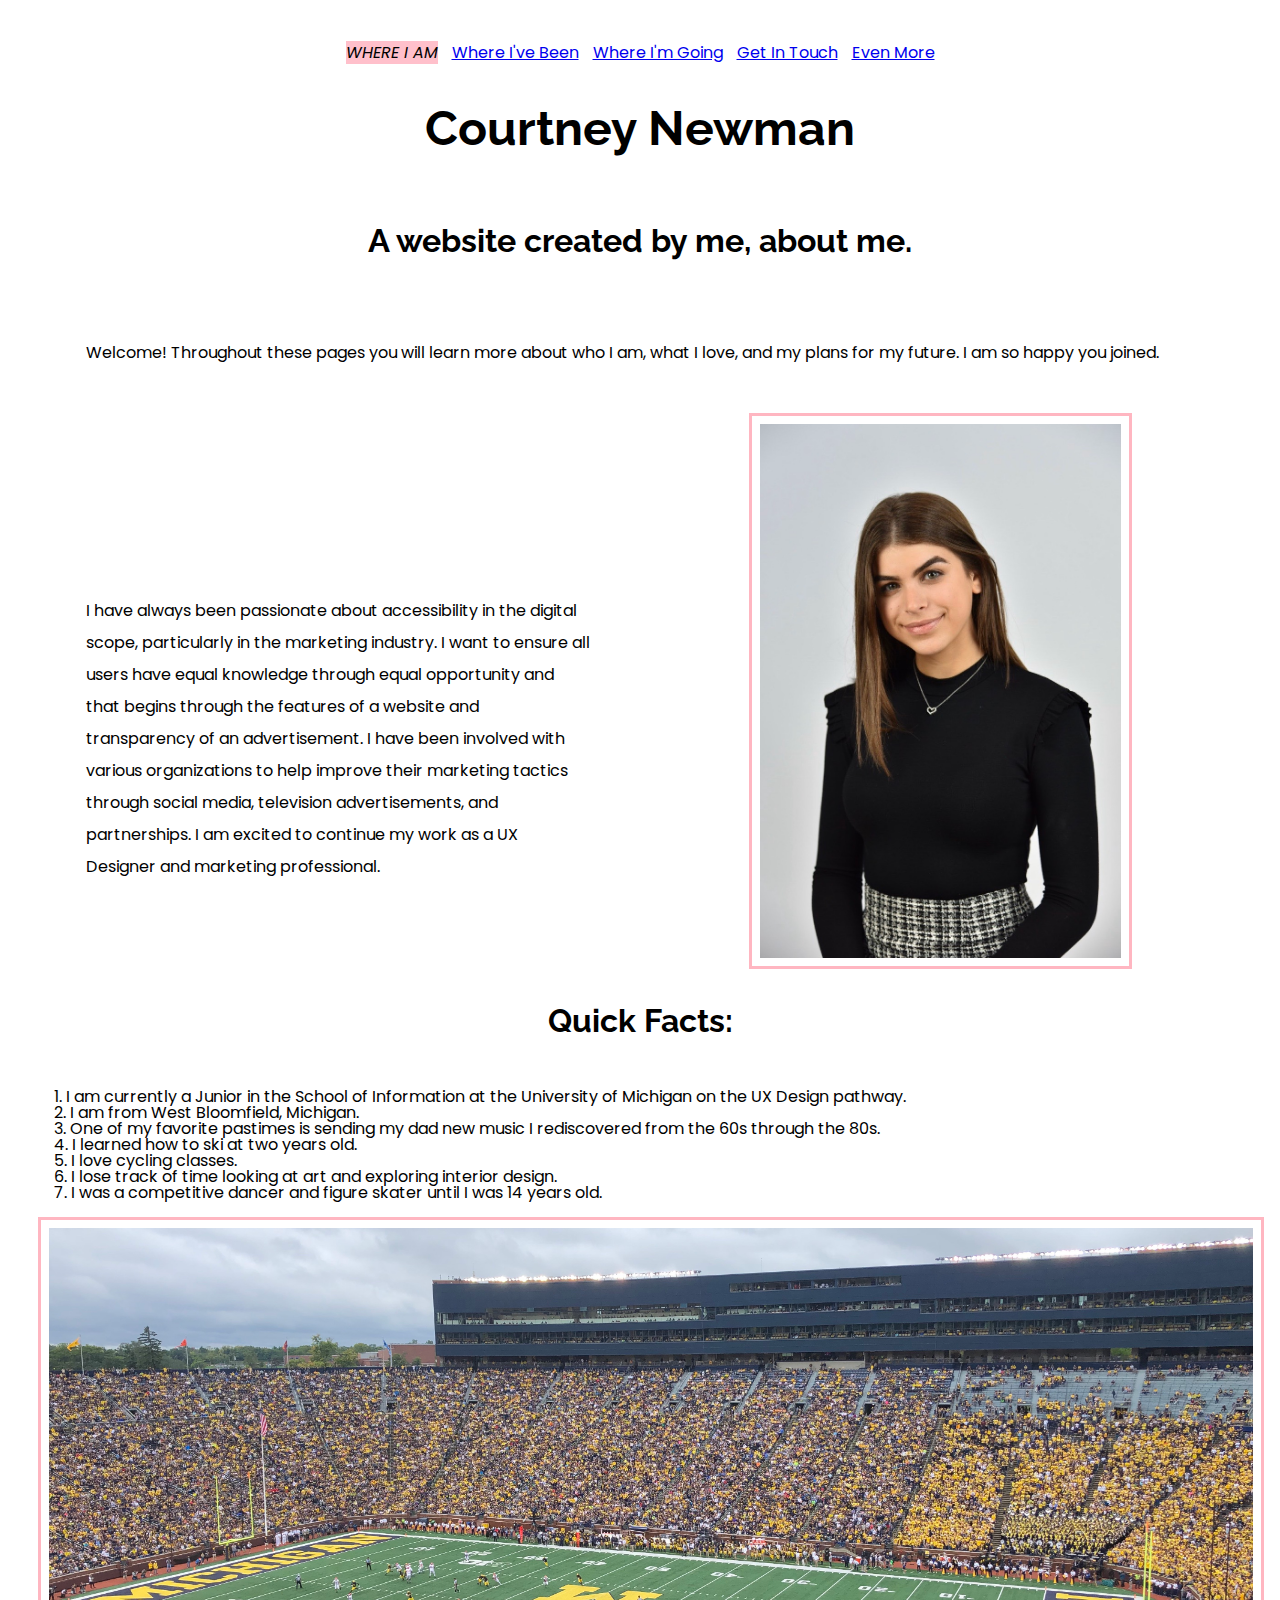
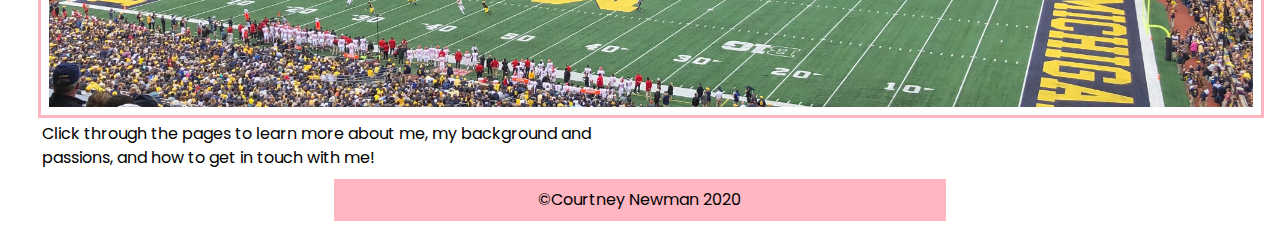
<file: index.html>
<!DOCTYPE html>
<html lang="en">
  <head>
	<meta charset="UTF-8">
    	<meta name = "viewport" content = "width=device-width, initial-scale=1.0">
	<link rel="icon" href="imgs/favicon.ico">
	<link rel="stylesheet" href="css/html5reset.css">
	<link rel="stylesheet" href="css/style.css">
	<link href="https://fonts.googleapis.com/css2?family=Raleway&display=swap" rel="stylesheet">
	<link href="https://fonts.googleapis.com/css2?family=Poppins:wght@300&display=swap" rel="stylesheet">
	<link rel="icon" type="image/png" href="images/c-logo.png"/>
	<link rel="shortcut icon" type="image/png" href="jpeg/c-logo.png"/>

  <title>WELCOME</title>
  <meta charset="UTF-8">
  <meta name="viewport" content="width=device-width, initial-scale=1">
	</head> 
	
<body>
	<header>
		<a class="skip" href='#main'>Skip to Content</a>
		<nav class = "navbar">
 		<ul class ="nav-bar">
	 	<li> <a href="index.html" id="current"> Where I am </a> </li>
	 	<li> <a href="experience.html"> Where I've Been</a>  </li>
	 	<li> <a href="passions.html"> Where I'm Going</a>  </li>
	 	<li> <a href ="contact.html"> Get In Touch </a></li>
	 	<li><a href = "more.html"> Even More </a></li>
  			</ul>
				</nav>
	</header>
	<main id = "main">
		
		<h1 id=intro>Courtney Newman</h1>
		<h2>A website created by me, about me.</h2>
	<div class = "about">
 		<p id="p1"> Welcome! Throughout these pages you will learn more about who I am, what I love, and my plans for my future. I am so happy you joined.</p> 
		 <img src='jpeg/About-Me.jpeg' id = "headshot" alt="Courtney's Headshot">
	<p id="p2">I have always been passionate about accessibility in the digital scope, particularly in the marketing industry. I want to ensure all users have equal knowledge through equal 
	 opportunity and that begins through the features of a website and transparency of an advertisement. I have been involved with various organizations to help improve their marketing tactics through 
	social media, television advertisements, and partnerships. I am excited to continue my work as a UX Designer and marketing professional.</p>
	<h2>Quick Facts:</h2>
	<ol id="quick-facts"> 
		<li> I am currently a Junior in the School of Information at the University of Michigan on the UX Design pathway.</li>
		<li> I am from West Bloomfield, Michigan.</li>
		<li> One of my favorite pastimes is sending my dad new music I rediscovered from the 60s through the 80s.</li>
		<li> I learned how to ski at two years old.</li>
		<li> I love cycling classes.</li>
		<li> I lose track of time looking at art and exploring interior design.</li>
		<li> I was a competitive dancer and figure skater until I was 14 years old.</li>
	</ol>
  	<img src='jpeg/big-house.jpeg' id="bighouse" alt="The Big House">
		<p>Click through the pages to learn more about me, my background and passions, and how to get in touch with me!</p>
		</main>
	</body>
<div id="foot">
	<footer>
	  <p>&copy;Courtney Newman 2020</p>
	</footer>
  </div>
	</html>
</file>
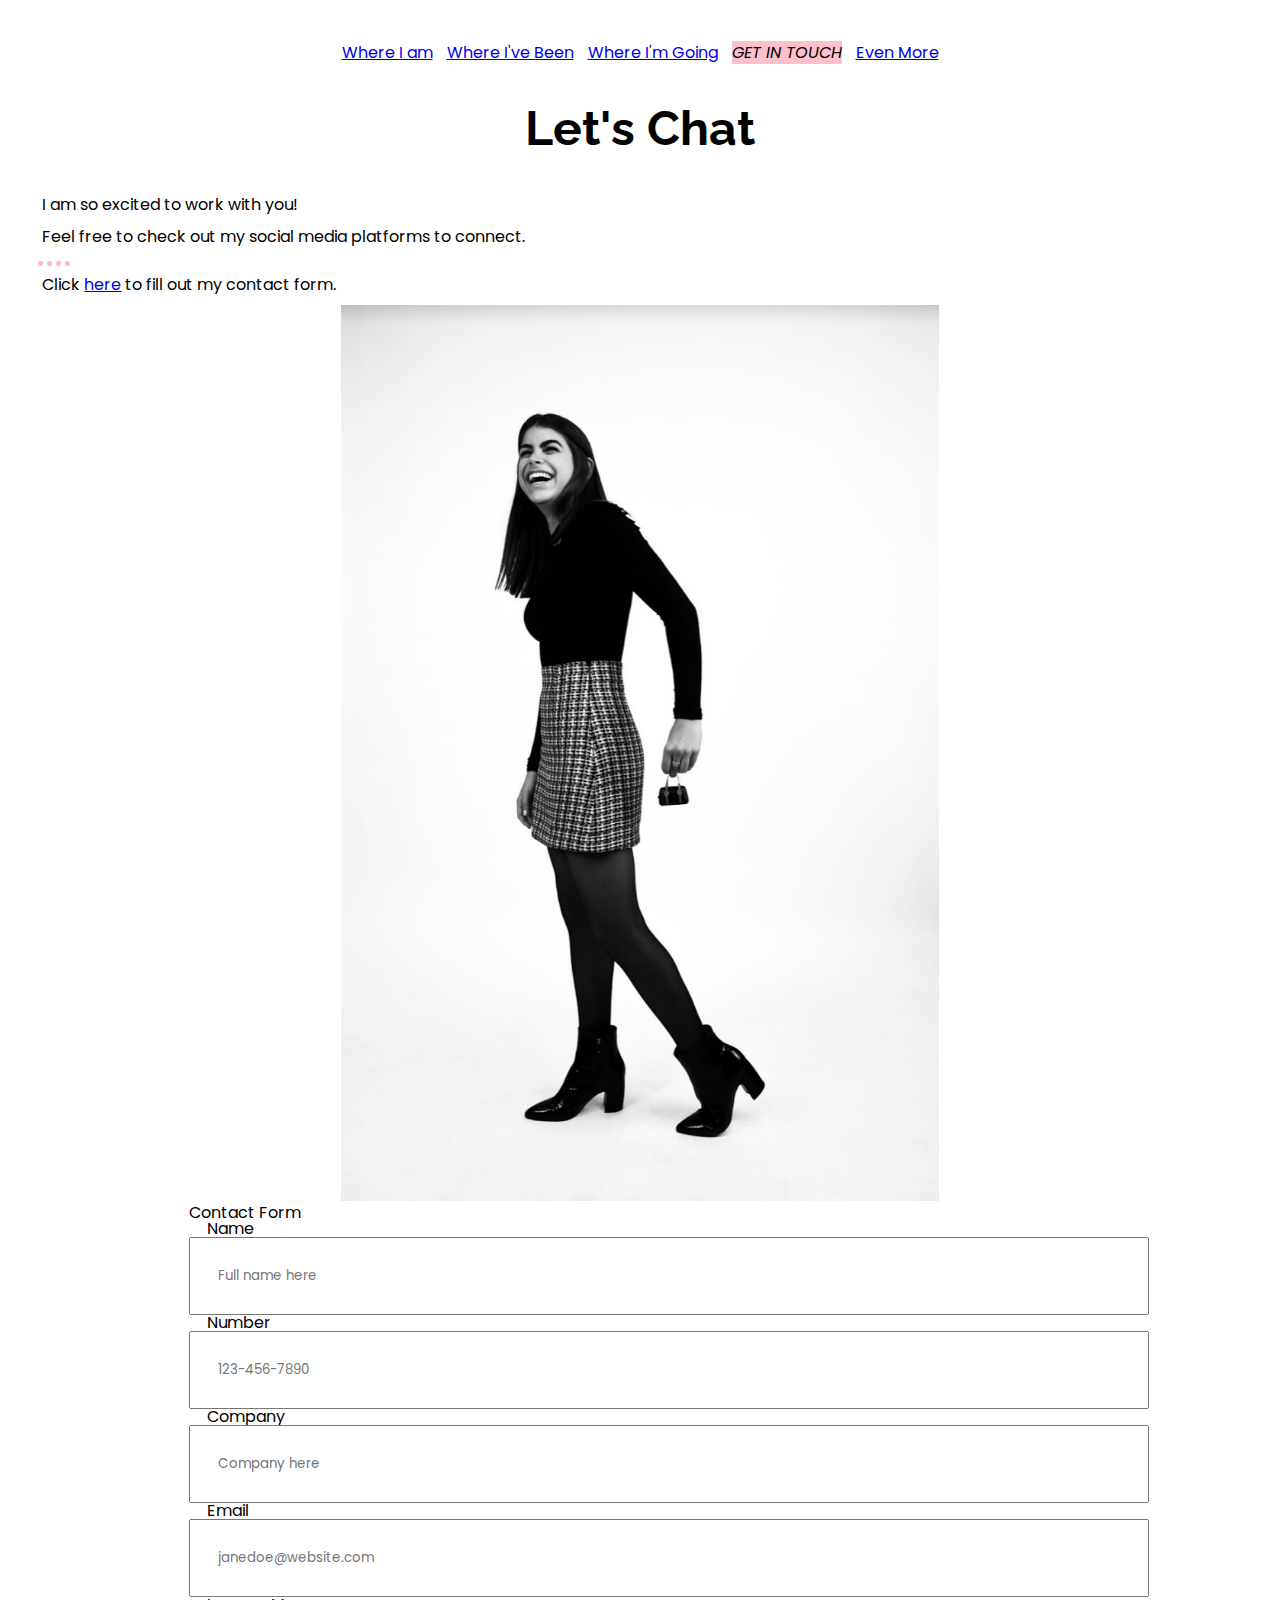
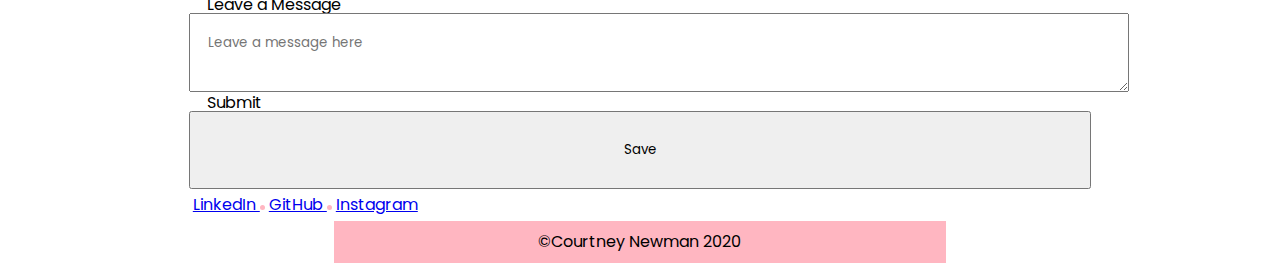
<file: contact.html>
<!DOCTYPE html>
<html lang="en">
	
	<head>
	<meta charset="UTF-8">
	<meta name = "viewport" content = "width=device-width, initial-scale=1.0">


		<link rel="icon" href="imgs/favicon.ico">
		<link rel = "stylesheet" href = "css/html5reset.css">
		<link rel="stylesheet" href="css/style.css">
		<link rel="stylesheet" href="https://cdnjs.cloudflare.com/ajax/libs/font-awesome/4.7.0/css/font-awesome.min.css">
		<link href="https://fonts.googleapis.com/css2?family=Raleway&display=swap" rel="stylesheet">
		<link href="https://fonts.googleapis.com/css2?family=Poppins:wght@300&display=swap" rel="stylesheet">
		<link rel="shortcut icon" type="image/png" href="jpeg/email.jpg"/>
		<title> CONTACT </title>
	</head> 
<body>
	<header>
		<a class="skip" href='#main'>Skip to Content</a>
		<nav>
		 	<ul class ="nav-bar">
				<li> <a href="index.html"> Where I am </a> </li>
				<li> <a href="experience.html"> Where I've Been</a>  </li>
				<li> <a href="passions.html"> Where I'm Going</a>  </li>
				<li> <a href ="contact.html" id="current"> Get In Touch </a></li>
				<li><a href = "more.html"> Even More </a></li>
		 	</ul>
		   </nav>

	</header>
	<main id = "main">
		<h1> Let's Chat </h1>
			<p> I am so excited to work with you!</p>
			<p>Feel free to check out my social media platforms to connect.</p>
		<span class="dot"></span>
		<span class="dot"></span>
		<span class="dot"></span>
		<span class="dot"></span>
		<p> Click <a href ='#contact'>here</a> to fill out my contact form.</p>
		<p>
			<img id="resume-pic" src="jpeg/laughing.jpeg" alt="Courtney Laughing" />
		
		</p>

	<div class="container">
		<div class = "effects">
		<form action="https://formspree.io/f/meqpkpzr" method="POST">
			<fieldset>
				<legend id = "contact">Contact Form</legend>
				<label for= "name_id">Name</label>
		 		<input type="text" id = "name_id" placeholder="Full name here" name = "name" required>
	  
				<label for = "number_id">Number</label> 
		 		<input type="tel" id = "number_id" placeholder= "123-456-7890" pattern = "[0-9]{3}-[0-9]{3}-[0-9]{4}" name = "phone" required>
	  
				<label for= "company">Company</label>
		  	<input type="text" id="company" placeholder = "Company here" required>

				<label for= "email">Email</label> 
		  <input type = "email" id = "email" name = "email" placeholder= "janedoe@website.com" required>
	  
		<label for = "msg">Leave a Message</label>
		  <textarea  id="msg" name = "message" placeholder="Leave a message here"></textarea>
	  
		
				<label for = "sub">Submit</label> 
			<input type= "submit" id = "sub" value= "Save">
			</fieldset>
	  
		</form>
					<p class="dropdown">
					<a href="https://www.linkedin.com/in/newmancourtney/">LinkedIn </a><span class="dot"></span>
					<a href="https://github.com/courtneytnewman">GitHub </a><span class="dot"></span>
					<a href="https://www.instagram.com/courtney.newman/">Instagram</a>
					</div>
			</main>
		</body>
	</div> 
	  </div>
	  <div id="foot">
		<footer>
		  <p>&copy;Courtney Newman 2020</p>
		</footer>
	  </div>
	</html>
</file>
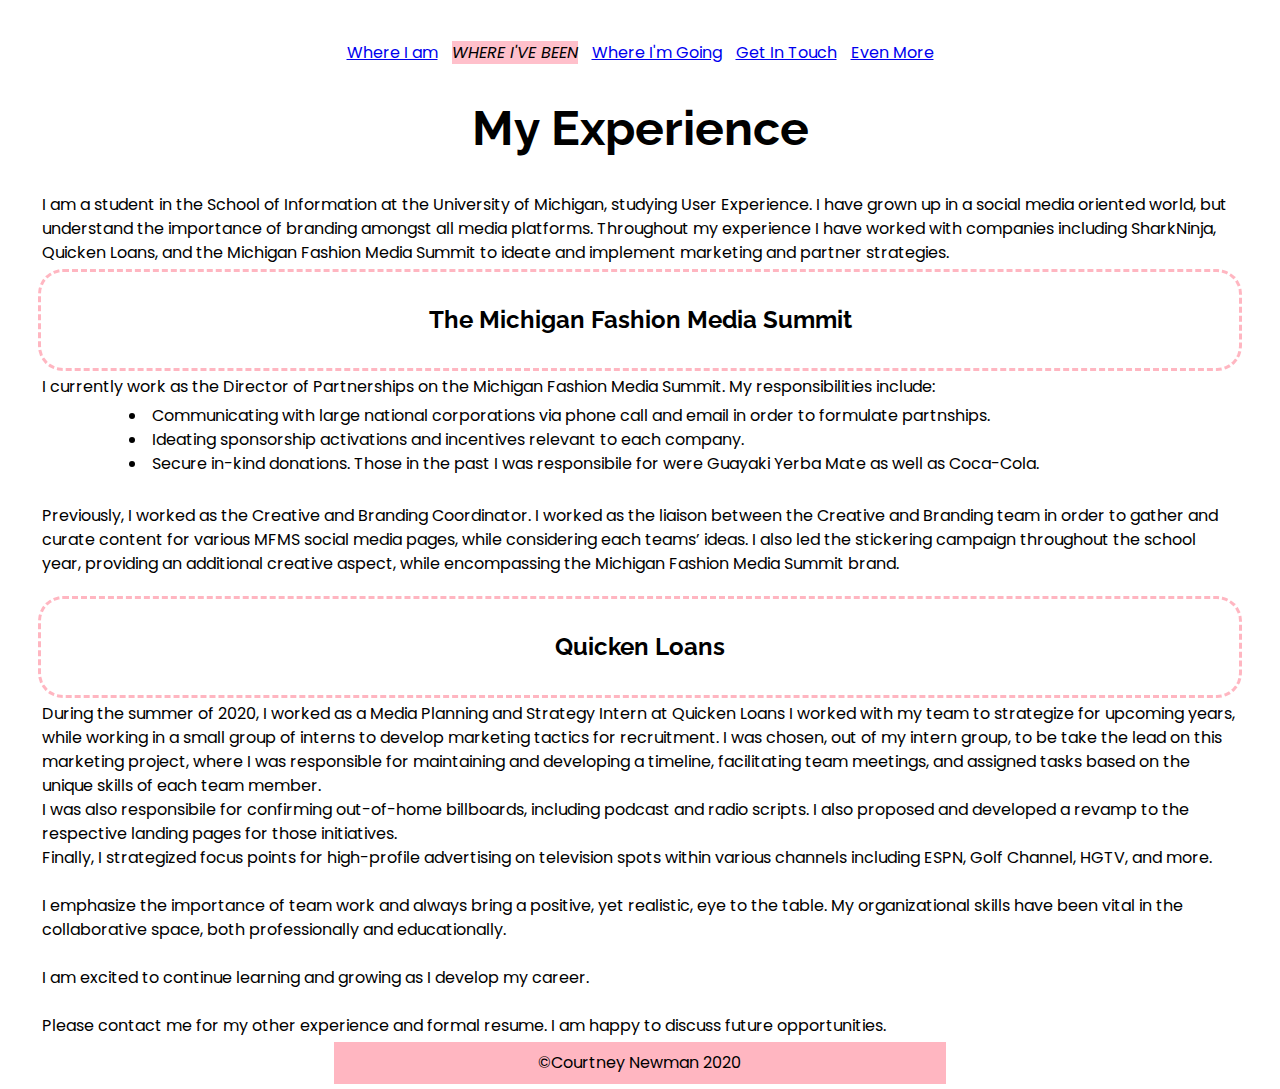
<file: experience.html>
<!DOCTYPE html>
<html lang="en">
	
	<head>
		<meta charset="UTF-8">
    		<meta name = "viewport" content = "width=device-width, initial-scale=1.0">


		<link rel="icon" href="imgs/favicon.ico">
		<link rel = "stylesheet" href = "css/html5reset.css">
		<link rel="stylesheet" href="css/style.css">
		<link href="https://fonts.googleapis.com/css2?family=Raleway&display=swap" rel="stylesheet">
		<link href="https://fonts.googleapis.com/css2?family=Poppins:wght@300&display=swap" rel="stylesheet">
		<link rel="shortcut icon" type="image/png" href="jpeg/exp.png"/>
		<title>EXPERIENCE</title>
	</head> 
	<body>
		<a class="skip" href='#main'>Skip to Content</a>
		<header>
		<nav>
			<ul class ="nav-bar">
				<li> <a href="index.html"> Where I am </a> </li>
				<li> <a href="experience.html" id="current"> Where I've Been</a>  </li>
				<li> <a href="passions.html"> Where I'm Going</a>  </li>
				<li> <a href ="contact.html"> Get In Touch </a></li>
				<li><a href = "more.html"> Even More </a></li>
		 	</ul>
			
		   </nav>
		</header>
	<main id ="main">
		<div class = "experience">
			<h1>My Experience</h1>
			<p> I am a student in the School of Information at the University of Michigan, studying User Experience. I have grown up in a social media oriented world, but understand the importance of branding amongst all media platforms. Throughout my experience I have worked with companies including SharkNinja, Quicken Loans, and the Michigan Fashion Media Summit to ideate and implement marketing and partner strategies. 
					<br>
			</p>
 
			<h2 id ="exp1">The Michigan Fashion Media Summit</h3>
				<p>
				I currently work as the  Director of Partnerships on the Michigan Fashion Media Summit. My responsibilities include:
					<br>
				<ul id="list">
					<li>Communicating with large national corporations via phone call and email in order to formulate partnships.</li>
					<li>Ideating sponsorship activations and incentives relevant to each company.</li>
					<li>Secure in-kind donations. Those in the past I was responsibile for were Guayaki Yerba Mate as well as Coca-Cola.</li>
					</ul>
					<br>
				</p>
				<p>
			Previously, I worked as the Creative and Branding Coordinator. I worked as the liaison between the Creative and Branding team in order to gather and curate content for various MFMS social media pages, while considering each teams’ ideas.
			I also led the stickering campaign throughout the school year, providing an additional creative aspect, while encompassing the Michigan Fashion Media Summit brand.
				</p>
				<br> 
			<h2 id = "exp2"> Quicken Loans</h3>
				<p>
		During the summer of 2020, I worked as a Media Planning and Strategy Intern at Quicken Loans I worked with my team to strategize for upcoming years, while working in a small group of interns to develop marketing tactics for recruitment. 
		I was chosen, out of my intern group, to be take the lead on this marketing project, where I was responsible for maintaining and developing a timeline, facilitating team meetings, and 
		assigned tasks based on the unique skills of each team member. 
			<br>
		I was also responsibile for confirming out-of-home billboards, including podcast and radio scripts. I also proposed and developed a revamp to the respective landing pages for those 
		initiatives. 
			<br>
		Finally, I strategized focus points for high-profile advertising on television spots within various channels including ESPN, Golf Channel, HGTV, and more.
			</p>
			<br>
			<p>
			I emphasize the importance of team work and always bring a positive, yet realistic, eye to the table. My organizational skills have been vital in the collaborative space, both professionally and educationally.
			</p>
			<br>
			<p>
		I am excited to continue learning and growing as I develop my career.
			</p>
	
			<br>

			<p>
		Please contact me for my other experience and formal resume. I am happy to discuss future opportunities. 
			</p>


			</div>	
		</main>
	</body>

<div id="foot">
	<footer>
	  <p>&copy;Courtney Newman 2020</p>
	</footer>
  </div>
</html>
</file>
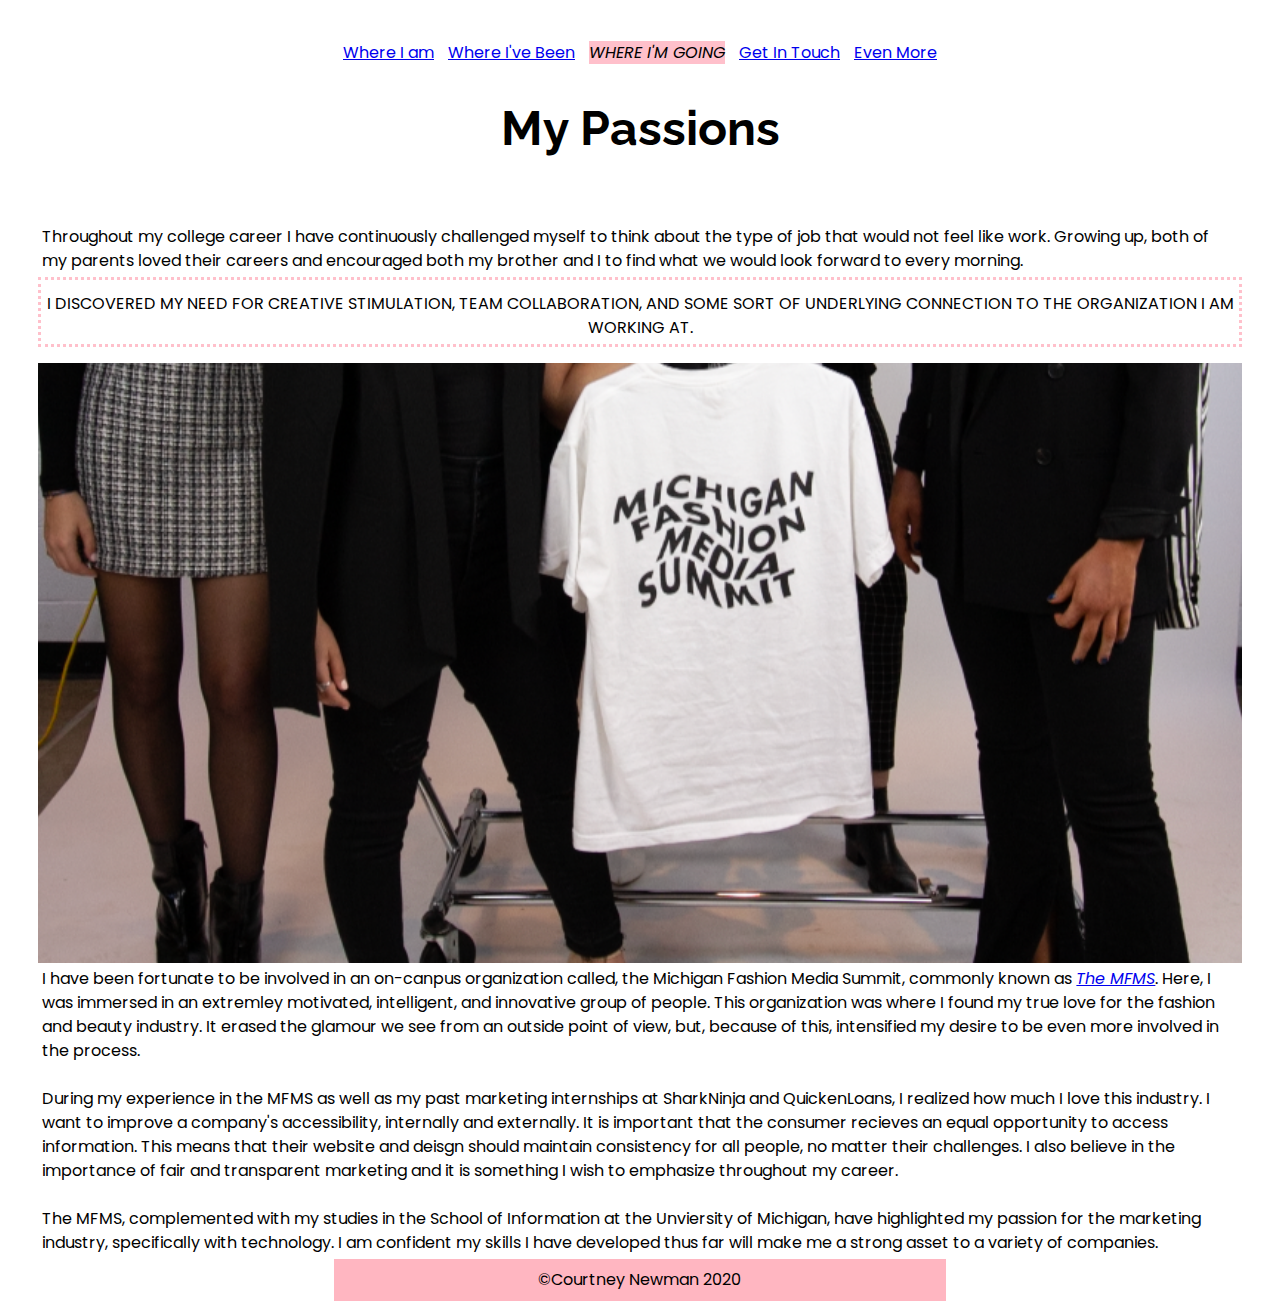
<file: passions.html>
<!DOCTYPE html>
<html lang="en">
	
<head>
	<meta charset="UTF-8">
	<meta name = "viewport" content = "width=device-width, initial-scale=1.0">

	<link rel="icon" href="imgs/favicon.ico">
	<link rel = "stylesheet" href = "css/html5reset.css">
	<link rel="stylesheet" href="css/style.css">
	<link href="https://fonts.googleapis.com/css2?family=Raleway&display=swap" rel="stylesheet">
	<link href="https://fonts.googleapis.com/css2?family=Poppins:wght@300&display=swap" rel="stylesheet">
	<link rel="shortcut icon" type="image/png" href="jpeg/star.jpg"/>
	<title> PASSIONS</title>
	</head>
<body>
	<header>
		<a class="skip" href='#main'>Skip to Content</a>
		<nav>
	 		<ul class ="nav-bar">
				<li> <a href="index.html"> Where I am </a> </li>
				<li> <a href="experience.html"> Where I've Been</a>  </li>
				<li> <a href="passions.html" id="current"> Where I'm Going</a>  </li>
				<li> <a href ="contact.html"> Get In Touch </a></li>
				<li><a href = "more.html"> Even More </a></li>
			 </ul>
		   </nav>
	</header>
	<div class = "passion">
	<main id ="main">
		<h1 id="passions">My Passions</h1>
			<br>
			<br>
		<p> Throughout my college career I have continuously challenged myself to think about the type of job that would not feel like work.
		Growing up, both of my parents loved their careers and encouraged both my brother and I to find what we would look forward to every morning.
			<br>
			</p>
		<p id = 'bold'>I discovered my need for creative stimulation, team collaboration, and some sort of underlying connection to the organization I am working at.</b>
			<br>
		</p>
			<br> 
	<div class="parallax"></div> 
		<p>
		I have been fortunate to be involved in an on-canpus organization called, the Michigan Fashion Media Summit, commonly known as <a href="https://www.instagram.com/the_mfms/" id = "mfms"><i>The MFMS</i></a>. 
		Here, I was immersed in an extremley motivated, intelligent, and innovative group of people. This organization was where I found my true love for the fashion and beauty industry. 
		It erased the glamour we see from an outside point of view, but, because of this, intensified my desire to be even more involved in the process.
		</p>
			<br>
		<p>
		During my experience in the MFMS as well as my past marketing internships at SharkNinja and QuickenLoans, I realized how much I love this industry. 
		I want to improve a company's accessibility, internally and externally.
		It is important that the consumer recieves an equal opportunity to access information. This means that their website and deisgn should maintain consistency for all people, no matter their challenges. 
		I also believe in the importance of fair and transparent marketing and it is something I wish to emphasize throughout my career. 
		</p>
			<br>
		<p> 
		The MFMS, complemented with my studies in the School of Information at the Unviersity of Michigan, have highlighted my passion for the marketing industry, specifically with technology.
		I am confident my skills I have developed thus far will make me a strong asset to a variety of companies. 
		</p>
	</div>
</body>

<div id="foot">
<footer>
	<p>&copy;Courtney Newman 2020</p>
</footer>
</div> 
</html>
</file>
<file: css/style.css>
*{
    font-family: "Poppins", sans-serif;
}
  @keyframes color{
    0% {color: lightpink;}
    50%{color: grey}
    100% { color: black;}
  } 
  
  #intro{
    animation-duration: 5s; 
    animation-name: color;
    place-items: center;
  }
    
body{
    background-color: white;
    margin: 3%;
    margin-bottom: 5px;
}

header{
    display: flex;
    flex-direction: row;
    justify-content: center;
    align-items: center;
} 

.nav-bar{
    display: flex;
    justify-content: space-between;

}

.nav-bar li{
    color: black;
    padding: 5px;
    justify-content: space-between;
    flex-wrap: nowrap;
}

.nav-bar, a:focus{
  color: black;
  -webkit-text-decoration-style: dotted;
          text-decoration-style: dotted;
}

a:visited{
    color: black;
    text-decoration: none;

}

a:hover, a:active{
    font-size: 1em;
    color: lightpink;
    font-style: italic;
    background-color: grey;
    border: dotted black;
}

a.skip{
    position: absolute;
    top: -30px;
    left: 0px;
}

#current{
    text-transform: uppercase;
    color: black;
    background-color: pink;
    font-style: italic;
    text-decoration: none;
}

.about{
    margin: 1;
    display: grid;
    grid-template-columns: 1fr 1fr;
    grid-template-rows: auto;
    width: 100%;
    margin-bottom: 5px;
}

.about #p1{
    grid-column: 1/ span 2;
    grid-row-start: 1;
    grid-row-end: 2;
    padding: 3em;

}

.about #p2{
    grid-column: 1 / span 2;
    grid-row-start: 2/ span 2;;
    justify-items: center;
    line-height: 2em;
    height: 100%;
    justify-content: center;
    align-content: center;

}
.about #headshot{
    grid-column: 1/ span 2;
    grid-row-start: 3;
    grid-row-end: 4;
    justify-content: center;
    align-self: middle;
    padding: 0.5em;
    border: solid lightpink;
}

#headshot{
    width: 60%;
    max-height: auto;
    justify-content: center;
    align-self: center;
    margin-left: auto;
    margin-right: auto;
}
.about h2{
    grid-column: 1/span 2;;
    grid-row-start: 4;
    justify-content: center;
}

.about ol{
    grid-column: 1 /span 2;
    grid-row: 5/span 2;
    align-items: center;
    justify-content: center;
    color: black;
    padding: 1em;
    list-style-position: inside;
}

.about #bighouse{
    width: 100%;
    padding: 0.5em;
    border: solid lightpink;
    grid-column: span 2;
}
    
#dropdown{
    
    width: 15%;
    display:flex;
    flex-direction: column;
    color: black;
    text-decoration: none;
    font-size: 0.5em;
}


h1, h2, h3{
    font-family: "Raleway", sans-serif;
    color: black;
    text-align: center;
    font-size: 3em;
    padding: 3%;
}

h2{
    font-size: 2em;
    text-align: center;
}

.experience h2{
    font-size: 1.5em;
    border: dashed lightpink;
    border-radius: 25px;
    color: black;
    text-decoration: wavy;
}
    

#bighouse{
    width: 100%;
    position: center;
}


.experience{
    display: grid;
    grid-template-rows: auto;
    grid-template-columns: auto;
    
}

h3 #exp1{
    text-align: center;
    color: black;
    border: dashed pink;
}

h3 #exp2{
    text-align: center;
    color: black;
    border: dashed pink;
}


.experience #list{
    padding-top: 1px;
    line-height: 1.5;
    margin-left: auto;
    margin-right: auto;
    list-style-position: inside;
    width: 85%;
}



p{
   font-size: 1em;
    line-height: 1.5;
    padding: 4px;
    margin-bottom: 2;
}

input:focus{
    border: 2px solid pink;
}

    
footer {
  width:50%;
  max-height: 100px;
  background-color:lightpink;
  text-align:center;
  margin: auto;
  color: black;
  bottom: 0px;
  padding: 5px;
}

    
.gallery {
    display: flex;
    flex-flow: wrap row;
    justify-content: center;
}
.gallery img{
    padding: 0.5%;
    max-height: 65vh;
    min-width: 0;
    object-fit: cover;
}
    
    
.gallery img:hover {
  border: 3px solid lightpink;
  border-radius: 10%;
    }

    

.container{
    display: grid;
    grid-template-columns: auto;
    grid-template-rows: auto;
    grid-gap: 16px;
    width: 75%;
    margin: auto;
 }
.dot {
  height: 5px;
  width: 5px;
  background-color: lightpink;
  border-radius: 50%;
  display: inline-block;
  margin: auto;
}

legend{
    justify-content: center;
}
 .container label{
     grid-column: 1 / 2;
     padding: 2%;
 }

 .container input{
     grid-column: 1;
     grid-row: span 1;
     width: 100%;
     padding: 3%;
 }

 .container #msg{
     grid-column: 1;
     width: 100%;
     padding: 2%;
 }

.container #sub{
    height: 10%;
    padding: 3%;
}

 
#resume-pic{
    display: block;
    margin-left: auto;
    margin-right: auto;
    max-width: 50%;
}
#bold{
    text-transform: uppercase;
    color: black;
    border: dotted pink;
    padding-top: 1%;
    text-align: center;
    }
    
    
    

@media screen and (min-width: 700px){ 
    
    .about{
        display:grid;
    }

    .about #p2{
        padding: 3em;
        grid-row: 2/ span 2;
        grid-column: 1/ span 1;
    }
    .nav-bar li{
        color: black;
        padding: 7px;
    }

    #dropdown{
        font-size: 3px;
        display: inline-block;
    }

    .about #headshot{
        grid-column: 2 / span 1;
        grid-row-start: 2;
        justify-content: center;
    }

    .gallery img{
        justify-content: none;
    }
    
    .parallax{
    background-image: url(../jpeg/group.png);
    min-height: 600px;
    background-attachment: fixed;
    background-position: center;
    background-repeat: no-repeat;
    background-size: cover;
    }

    
}
@media screen and (prefers-reduced-motion: reduce){
    #intro{
      animation: none;
    }
    .gallery img{
        border: 3px solid lightpink;
        border-radius: 0%;
    }
    
}
</file>
